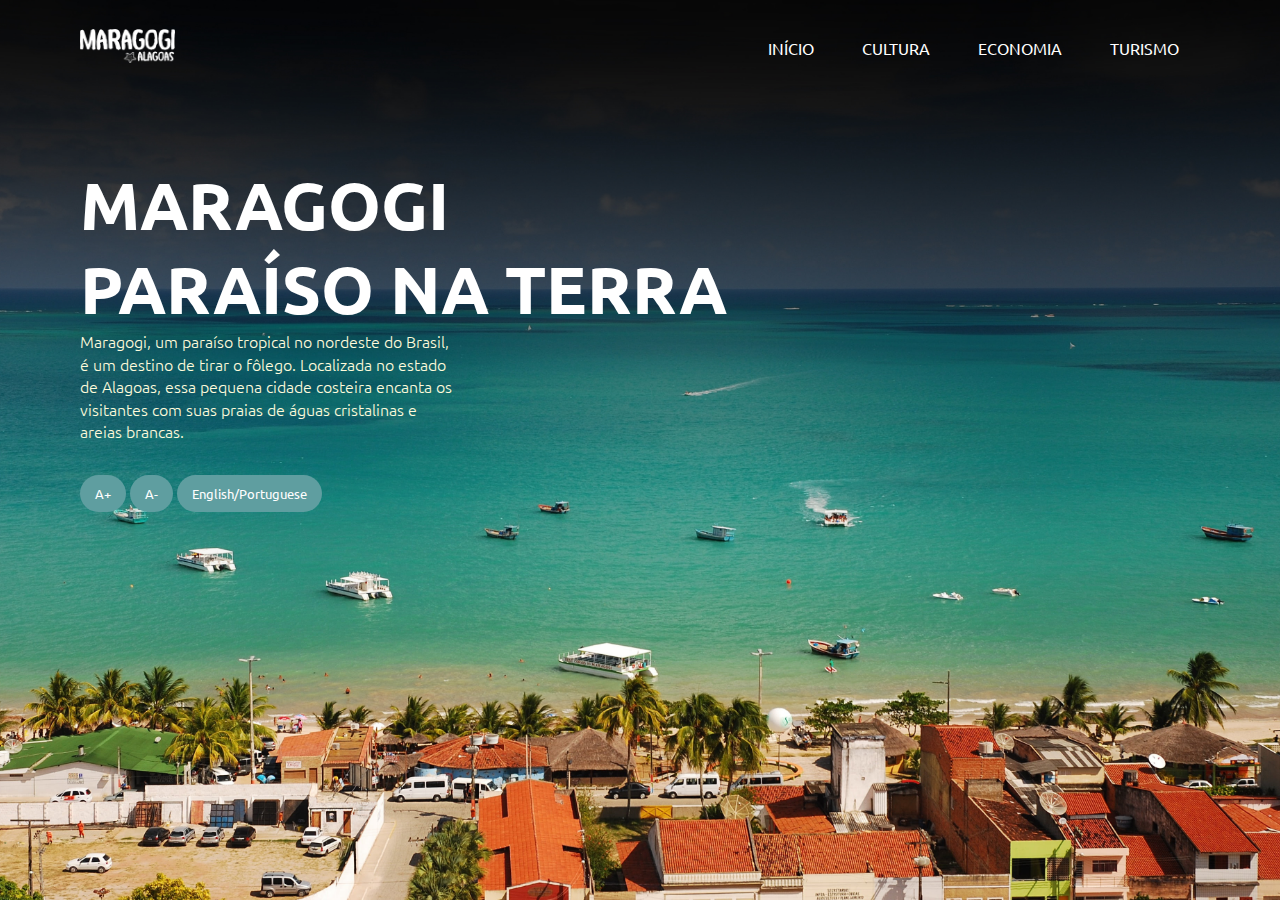
<file: index.html/index.html>
<!DOCTYPE html>
<html lang="en">
<head>
    <meta charset="UTF-8">
    <meta http-equiv="X-UA-Compatible" content="IE=edge">
    <meta name="viewport" content="width=device-width, initial-scale=1.0">
    <link rel="stylesheet" href="css/style.css">
    <script src="js/script.js"></script>
    <title>MARAGOGI</title>
</head>
<body>
    <div class="bg">
        <header>
            <div class="logo"><img src="imagens/logo.png" alt="logo"></div>
            <ul class="links">
                <li><a href="index.html">INÍCIO</a></li>
                <li><a href="paginas/cultura.html">CULTURA</a></li>
                <li><a href="paginas/economia.html">ECONOMIA</a></li>
                <li><a href="paginas/turismo.html">TURISMO</a></li>
            </ul>
        </header>
        <hr>
        <div class="c-title">
            <div class="title">
                <h1 id="p1">MARAGOGI</h1>
                <h1 id="p1">PARAÍSO NA TERRA</h1>
                <p id="h4">Maragogi, um paraíso tropical no nordeste do Brasil, 
                <br>é um destino de tirar o fôlego. Localizada no estado 
                <br>de Alagoas, essa pequena cidade costeira encanta os 
                <br>visitantes com suas praias de águas cristalinas e 
                <br>areias brancas.</p>
                <button onclick="FontSize('A+')">A+</button>
                <button onclick="FontSize('A-')">A-</button>
                <button onclick="toggleLanguage()">English/Portuguese</button>
            </div>
        </div>
    </div>
</body>
<script src="js/script.js">
</script>
</html>
</file>
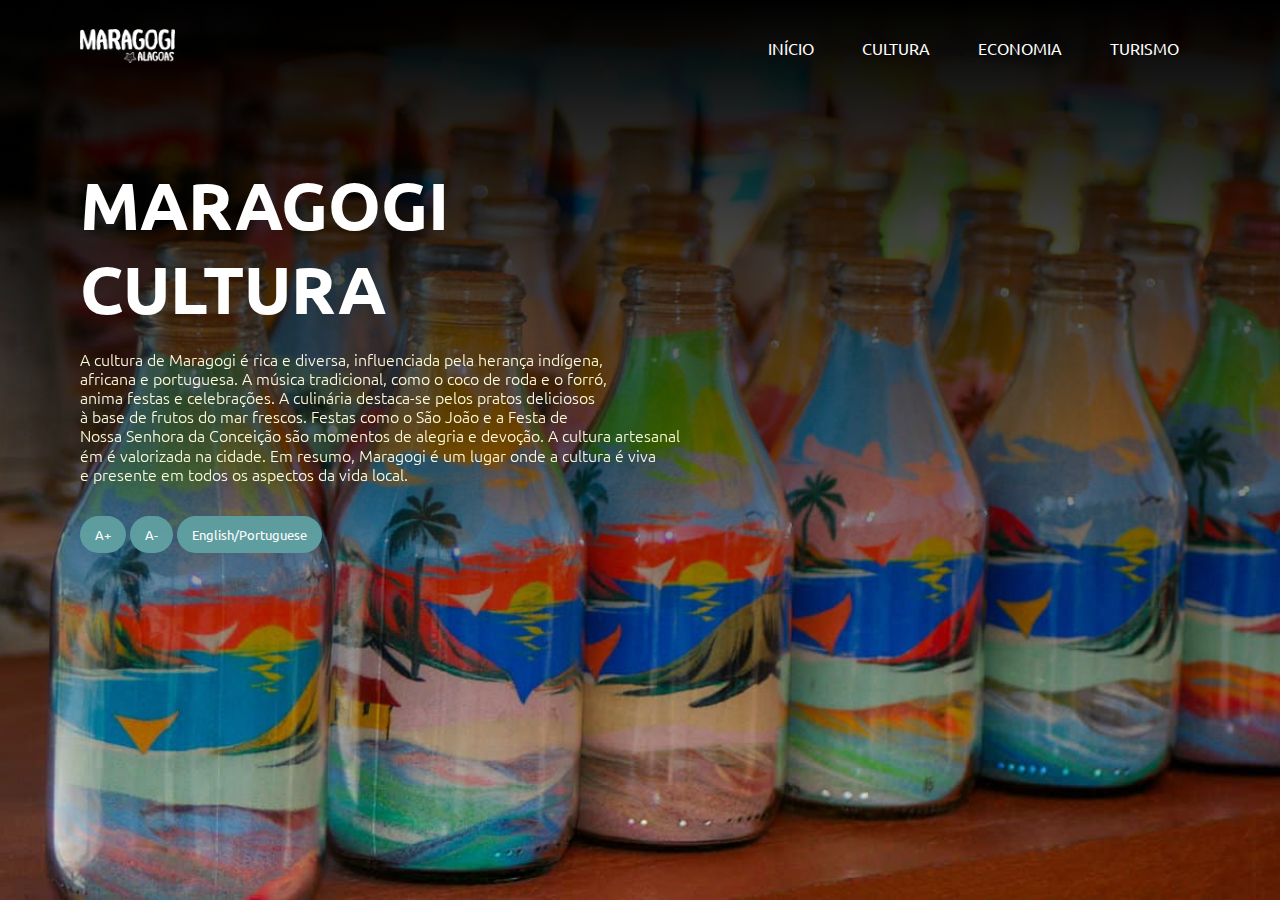
<file: index.html/paginas/cultura.html>
<!DOCTYPE html>
<html lang="en">
<head>
    <meta charset="UTF-8">
    <meta http-equiv="X-UA-Compatible" content="IE=edge">
    <meta name="viewport" content="width=device-width, initial-scale=1.0">
    <link rel="stylesheet" href="../css/style2.css">
    <script src="../js/script2.js"></script>
    <title>MARAGOGI - CULTURA</title>
</head>
<body>
    <div class="bg">
        <header>
            <div class="logo"><img src="../imagens/logo.png" alt="logo"></div>
            <ul class="links">
                <li><a href="../index.html">INÍCIO</a></li>
                <li><a href="../paginas/cultura.html">CULTURA</a></li>
                <li><a href="../paginas/economia.html">ECONOMIA</a></li>
                <li><a href="../paginas/turismo.html">TURISMO</a></li>
                <script src="../js/script.js"></script>
            </ul>
        </header>
        <hr>
        <div class="c-title">
            <div class="title">
                <h1 id="p2">MARAGOGI</h1>
                <h1 id="p2">CULTURA</h1>
                <p id="h2"><br>A cultura de Maragogi é rica e diversa, influenciada pela herança indígena, 
                <br>africana e portuguesa. A música tradicional, como o coco de roda e o forró, 
                <br>anima festas e celebrações. A culinária destaca-se pelos pratos deliciosos 
                <br>à base de frutos do mar frescos. Festas como o São João e a Festa de 
                <br>Nossa Senhora da Conceição são momentos de alegria e devoção. A cultura artesanal 
                <br>ém é valorizada na cidade. Em resumo, Maragogi é um lugar onde a cultura é viva 
                <br>e presente em todos os aspectos da vida local.</p>
                <button onclick="FontSize('A+')">A+</button>
                <button onclick="FontSize('A-')">A-</button>
                <button onclick="toggleLanguage()">English/Portuguese</button>
            </div>
        </div>
    </div>
</body>
<script src="../js/script2.js">

</script>
</html>
</file>
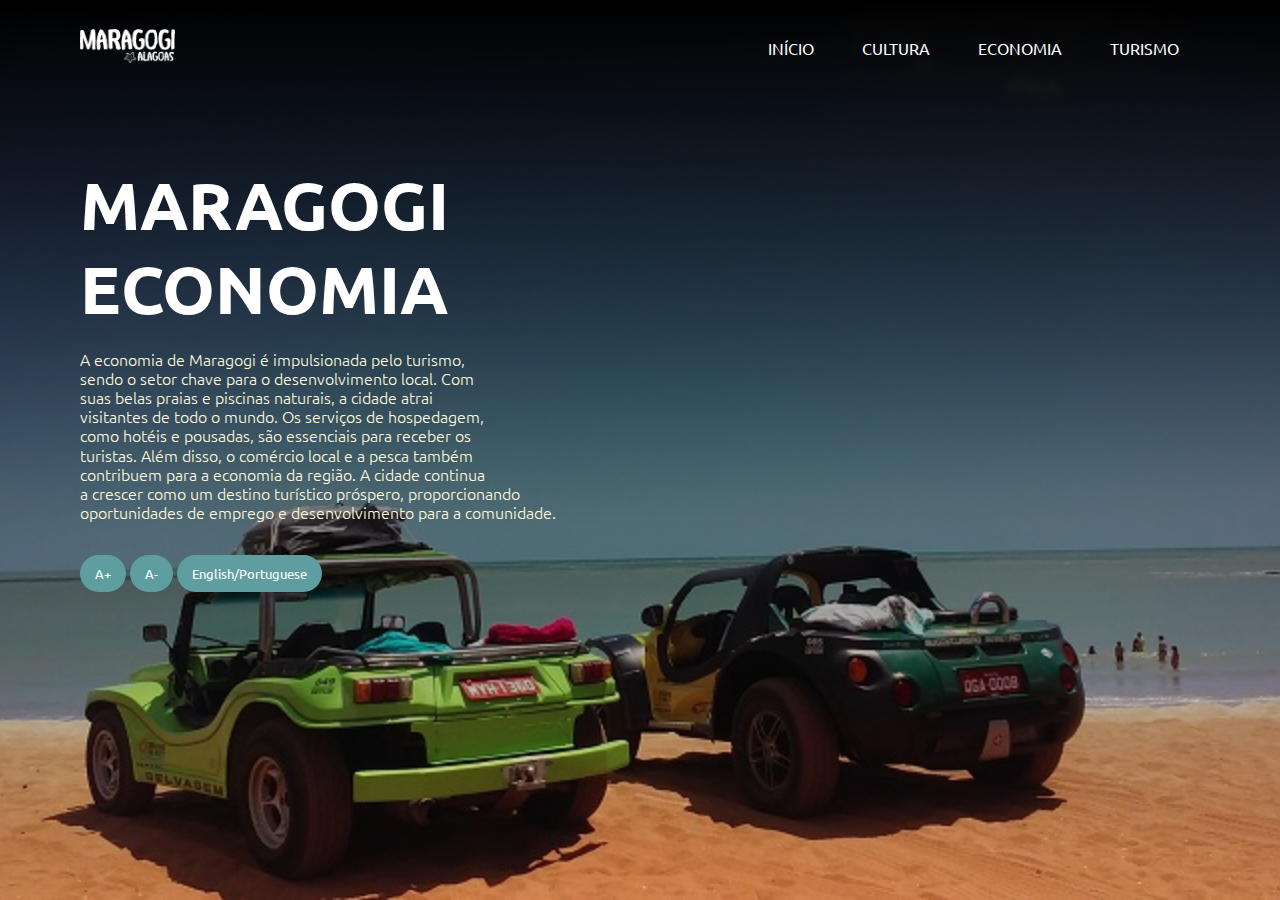
<file: index.html/paginas/economia.html>
<!DOCTYPE html>
<html lang="en">
<head>
    <meta charset="UTF-8">
    <meta http-equiv="X-UA-Compatible" content="IE=edge">
    <meta name="viewport" content="width=device-width, initial-scale=1.0">
    <link rel="stylesheet" href="../css/style3.css">
    <script src="../js/script3.js"></script>
    <title>MARAGOGI - ECONOMIA</title>
</head>
<body>
    <div class="bg">
        <header>
            <div class="logo"><img src="../imagens/logo.png" alt="logo"></div>
            <ul class="links">
                <li><a href="../index.html">INÍCIO</a></li>
                <li><a href="../paginas/cultura.html">CULTURA</a></li>
                <li><a href="../paginas/economia.html">ECONOMIA</a></li>
                <li><a href="../paginas/turismo.html">TURISMO</a></li>
                <script src="../js/script.js"></script>
            </ul>
        </header>
        <hr>
        <div class="c-title">
            <div class="title">
                <h1 id="p3">MARAGOGI</h1>
                <h1 id="p3">ECONOMIA</h1>
                <p id="h3"><br>A economia de Maragogi é impulsionada pelo turismo, 
                <br>sendo o setor chave para o desenvolvimento local. Com 
                <br>suas belas praias e piscinas naturais, a cidade atrai 
                <br>visitantes de todo o mundo. Os serviços de hospedagem, 
                <br>como hotéis e pousadas, são essenciais para receber os 
                <br>turistas. Além disso, o comércio local e a pesca também 
                <br>contribuem para a economia da região. A cidade continua 
                <br>a crescer como um destino turístico próspero, proporcionando 
                <br>oportunidades de emprego e desenvolvimento para a comunidade.</p>
                <button onclick="FontSize('A+')">A+</button>
                <button onclick="FontSize('A-')">A-</button>
                <button onclick="toggleLanguage()">English/Portuguese</button>
            </div>
        </div>
    </div>
</body>
<script src="../js/script3.js"></script>
</html>
</file>
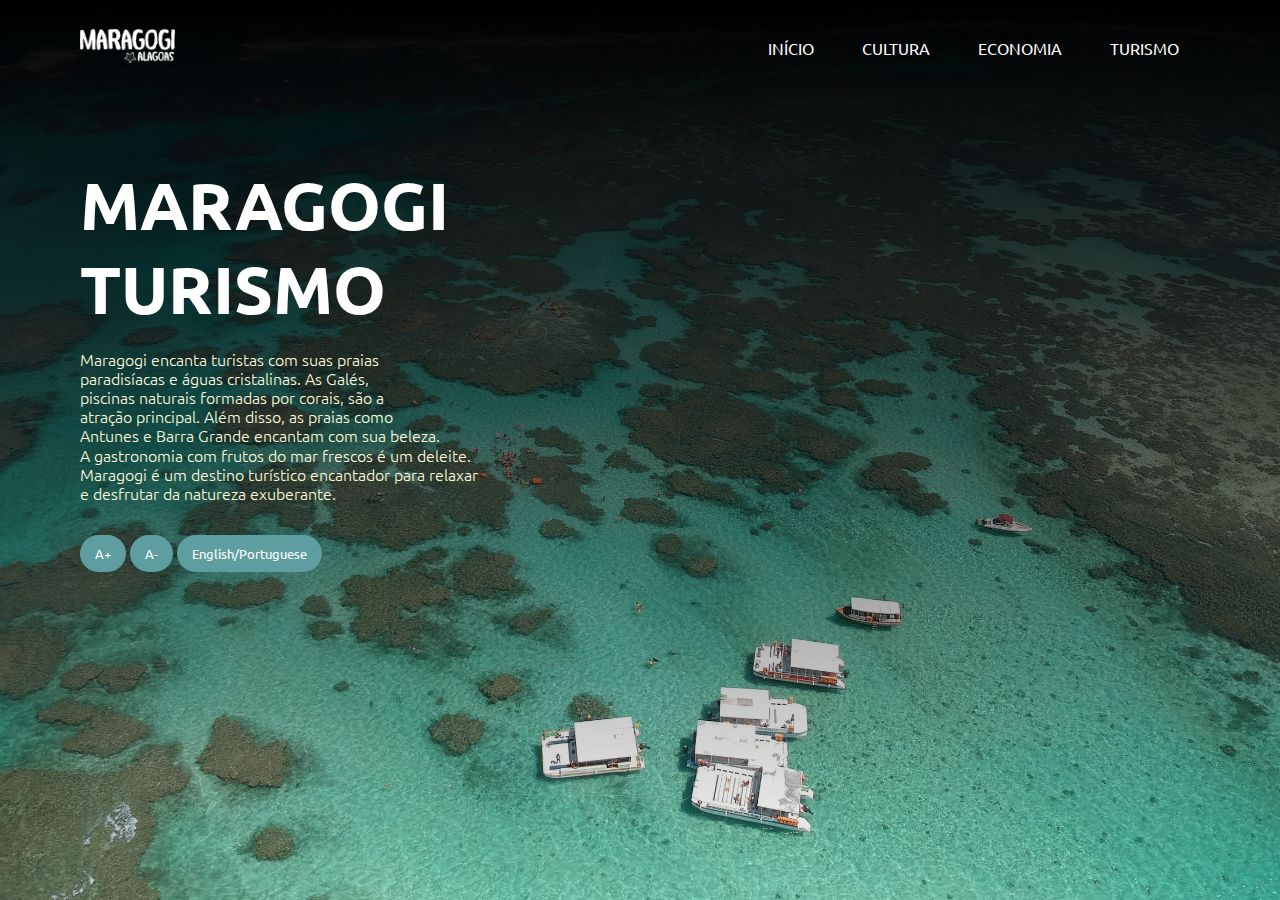
<file: index.html/paginas/turismo.html>
<!DOCTYPE html>
<html lang="en">
<head>
    <meta charset="UTF-8">
    <meta http-equiv="X-UA-Compatible" content="IE=edge">
    <meta name="viewport" content="width=device-width, initial-scale=1.0">
    <link rel="stylesheet" href="../css/style4.css">
    <script src="../js/script4.js"></script>
    <title>MARAGOGI - TURISMO</title>
</head>
<body>
    <div class="bg">
        <header>
            <div class="logo"><img src="../imagens/logo.png" alt="logo"></div>
            <ul class="links">
                <li><a href="../index.html">INÍCIO</a></li>
                <li><a href="../paginas/cultura.html">CULTURA</a></li>
                <li><a href="../paginas/economia.html">ECONOMIA</a></li>
                <li><a href="../paginas/turismo.html">TURISMO</a></li>
            </ul>
        </header>
        <hr>
        <div class="c-title">
            <div class="title">
                <h1 id="p5">MARAGOGI</h1>
                <h1 id="p5">TURISMO</h1>
                <p id="h5"><br>Maragogi encanta turistas com suas praias 
                <br>paradisíacas e águas cristalinas. As Galés, 
                <br>piscinas naturais formadas por corais, são a 
                <br>atração principal. Além disso, as praias como 
                <br>Antunes e Barra Grande encantam com sua beleza. 
                <br>A gastronomia com frutos do mar frescos é um deleite. 
                <br>Maragogi é um destino turístico encantador para relaxar 
                <br>e desfrutar da natureza exuberante.</p>
                <button onclick="FontSize('A+')">A+</button>
                <button onclick="FontSize('A-')">A-</button>
                <button onclick="toggleLanguage()">English/Portuguese</button>
            </div>
        </div>
    </div>
</body>
<script src="../js/script4.js"></script>
</html>
</file>
<file: index.html/css/style.css>
@import url('https://fonts.googleapis.com/css2?family=Ubuntu:ital,wght@0,400;1,300&display=swap');

*{
    font-family: 'Ubuntu', sans-serif;
    margin: 0;
    padding: 0;
    box-sizing: border-box;
    border: none;
}

html::-webkit-scrollbar{
    width: 5rem;
}

html::-webkit-scrollbar-track{
    background: transparent;
}

html::-webkit-slider-thumb{
    background-color: cadetblue;
    border-radius: 5rem;
    
}

.bg{
    background-image: url(../imagens/foto1.jpg);
    background-repeat: no-repeat;
    background-position: center;
    background-size: cover;
    width: 100%;
    height: 100vh;
    justify-content: center;
    
}

.bts{
    display: flex;
    justify-content: center;
}

body{
    background-color: cadetblue;
}

header{
    display: flex;
    justify-content: space-between;
    max-width: 100%;
    padding-top: 1.8rem;
    align-items: center;
    height: auto;
}   

.links{
    width: 40%;
}
.logo img{
    width: 95px;
    height: auto;
    margin-left: 5rem;
}

ul{
    list-style: none;
    display: flex;
    gap: 3rem;
}

ul li{
    list-style: none;
}

ul li a{
    text-decoration: none;
    color: #fff;
    transition: 0.3s;
}

ul li :hover{
    text-transform: capitalize;
    color: rgb(201, 14, 14);
    border-bottom: solid 1px;
}

.c-title{
    margin-left: 5rem;
    margin-top: 6rem;
}

.c-title h1{
    color: white;
    font-size: 4.2rem;
}

.c-title p{
    color: rgb(255, 252, 220);
    line-height: 1.4rem;
    font-size: 1.0rem;
    font-weight: 100;
}

.c-title button{
    margin-top: 2rem;
    background-color: cadetblue;
    color: white;
    font-size: 0.8rem;
    padding: 10px 15px;
    border-radius: 40px;
    cursor: pointer;
}

.c-title button:hover{
    letter-spacing: 2px;
    transition: 0.3s all;
}

@media screen and (max-width: 1024px) {
    #img {
        display: none;
    }
}

@media screen and (max-width: 500px) {
    #container {
        width: 100%;
        height: 100%;
    }
}
</file>
<file: index.html/css/style2.css>
@import url('https://fonts.googleapis.com/css2?family=Ubuntu:ital,wght@0,400;1,300&display=swap');

*{
    font-family: 'Ubuntu', sans-serif;
    margin: 0;
    padding: 0;
    box-sizing: border-box;
    border: none;
}

html::-webkit-scrollbar{
    width: 5rem;
}

html::-webkit-scrollbar-track{
    background: transparent;
}

html::-webkit-slider-thumb{
    background-color: cadetblue;
    border-radius: 5rem;
    
}

.bg{
    background-image: url(../imagens/Maragogi-AL-MTur.png);
    background-image: linear-gradient(rgb(0, 0, 0),
                       rgba(255, 255, 255, 0)), url(../imagens/Maragogi-AL-MTur.png);
    background-repeat: no-repeat;
    background-position: center;
    background-size: cover;
    width: 100%;
    height: 100vh;
}

body{
    background-color: cadetblue;
}

header{
    display: flex;
    justify-content: space-between;
    max-width: 100%;
    padding-top: 1.8rem;
    align-items: center;
    height: auto;
}   

.links{
    width: 40%;
}
.logo img{
    width: 95px;
    height: auto;
    margin-left: 5rem;
}

ul{
    list-style: none;
    display: flex;
    gap: 3rem;
}

ul li{
    list-style: none;
}

ul li a{
    text-decoration: none;
    color: #fff;
    transition: 0.3s;
}

ul li :hover{
    text-transform: capitalize;
    color: rgb(201, 14, 14);
    border-bottom: solid 1px;
}

.c-title{
    margin-left: 5rem;
    margin-top: 6rem;
}

.c-title h1{
    color: white;
    font-size: 4.2rem;
}

.c-title p{
    color: rgb(255, 252, 220);
    line-height: 1.2rem;
    font-size: 1.0rem;
    font-weight: 75;
    filter:drop-shadow(0px 0px 25px #000000)
}

.c-title button{
    margin-top: 2rem;
    background-color: cadetblue;
    color: white;
    font-size: 0.8rem;
    padding: 10px 15px;
    border-radius: 40px;
    cursor: pointer;
}

.c-title button:hover{
    letter-spacing: 2px;
    transition: 0.3s all;
}


@media screen and (max-width: 1024px) {
    #img {
        display: none;
    }
}

@media screen and (max-width: 500px) {
    #container {
        width: 100%;
        height: 100%;
    }
}
</file>
<file: index.html/css/style3.css>
@import url('https://fonts.googleapis.com/css2?family=Ubuntu:ital,wght@0,400;1,300&display=swap');

*{
    font-family: 'Ubuntu', sans-serif;
    margin: 0;
    padding: 0;
    box-sizing: border-box;
    border: none;
}

html::-webkit-scrollbar{
    width: 5rem;
}

html::-webkit-scrollbar-track{
    background: transparent;
}

html::-webkit-slider-thumb{
    background-color: cadetblue;
    border-radius: 5rem;
    
}

.bg{
    background-image: url(../imagens/passeio-buggy-em-maragogi.jpg);
    background-image: linear-gradient(rgb(0, 0, 0),
                       rgba(0, 0, 0, 0)), url(../imagens/passeio-buggy-em-maragogi.jpg);
    background-repeat: no-repeat;
    background-position: center;
    background-size: cover;
    width: 100%;
    height: 100vh;
}

body{
    background-color: cadetblue;
}

header{
    display: flex;
    justify-content: space-between;
    max-width: 100%;
    padding-top: 1.8rem;
    align-items: center;
    height: auto;
}   

.links{
    width: 40%;
}
.logo img{
    width: 95px;
    height: auto;
    margin-left: 5rem;
}

ul{
    list-style: none;
    display: flex;
    gap: 3rem;
}

ul li{
    list-style: none;
}

ul li a{
    text-decoration: none;
    color: #fff;
    transition: 0.3s;
}

ul li :hover{
    text-transform: capitalize;
    color: rgb(201, 14, 14);
    border-bottom: solid 1px;
}

.c-title{
    margin-left: 5rem;
    margin-top: 6rem;
}

.c-title h1{
    color: white;
    font-size: 4.2rem;
}

.c-title p{
    color: rgb(255, 252, 220);
    line-height: 1.2rem;
    font-size: 1.0rem;
    font-weight: 75;
}

.c-title button{
    margin-top: 2rem;
    background-color: cadetblue;
    color: white;
    font-size: 0.8rem;
    padding: 10px 15px;
    border-radius: 40px;
    cursor: pointer;
}

.c-title button:hover{
    letter-spacing: 2px;
    transition: 0.3s all;
}


@media screen and (max-width: 1024px) {
    #img {
        display: none;
    }
}

@media screen and (max-width: 500px) {
    #container {
        width: 100%;
        height: 100%;
    }
}
</file>
<file: index.html/css/style4.css>
@import url('https://fonts.googleapis.com/css2?family=Ubuntu:ital,wght@0,400;1,300&display=swap');

*{
    font-family: 'Ubuntu', sans-serif;
    margin: 0;
    padding: 0;
    box-sizing: border-box;
    border: none;
}

html::-webkit-scrollbar{
    width: 5rem;
}

html::-webkit-scrollbar-track{
    background: transparent;
}

html::-webkit-slider-thumb{
    background-color: cadetblue;
    border-radius: 5rem;
    
}

.bg{
    background-image: url(../imagens/MARAGOGI-MOSTEIRO-2.png);
    background-image: linear-gradient(rgb(0, 0, 0),
                       rgba(255, 255, 255, 0)), url(../imagens/MARAGOGI-MOSTEIRO-2.png);
    background-repeat: no-repeat;
    background-position: center;
    background-size: cover;
    width: 100%;
    height: 100vh;
}

body{
    background-color: cadetblue;
}

header{
    display: flex;
    justify-content: space-between;
    max-width: 100%;
    padding-top: 1.8rem;
    align-items: center;
    height: auto;
}   

.links{
    width: 40%;
}
.logo img{
    width: 95px;
    height: auto;
    margin-left: 5rem;
}

ul{
    list-style: none;
    display: flex;
    gap: 3rem;
}

ul li{
    list-style: none;
}

ul li a{
    text-decoration: none;
    color: #fff;
    transition: 0.3s;
}

ul li :hover{
    text-transform: capitalize;
    color: rgb(201, 14, 14);
    border-bottom: solid 1px;
}

.c-title{
    margin-left: 5rem;
    margin-top: 6rem;
}

.c-title h1{
    color: white;
    font-size: 4.2rem;
}

.c-title p{
    color: rgb(255, 252, 220);
    line-height: 1.2rem;
    font-size: 1.0rem;
    font-weight: 75;
}

.c-title button{
    margin-top: 2rem;
    background-color: cadetblue;
    color: white;
    font-size: 0.8rem;
    padding: 10px 15px;
    border-radius: 40px;
    cursor: pointer;
}

.c-title button:hover{
    letter-spacing: 2px;
    transition: 0.3s all;
}


@media screen and (max-width: 1024px) {
    #img {
        display: none;
    }
}

@media screen and (max-width: 500px) {
    #container {
        width: 100%;
        height: 100%;
    }
}
</file>
